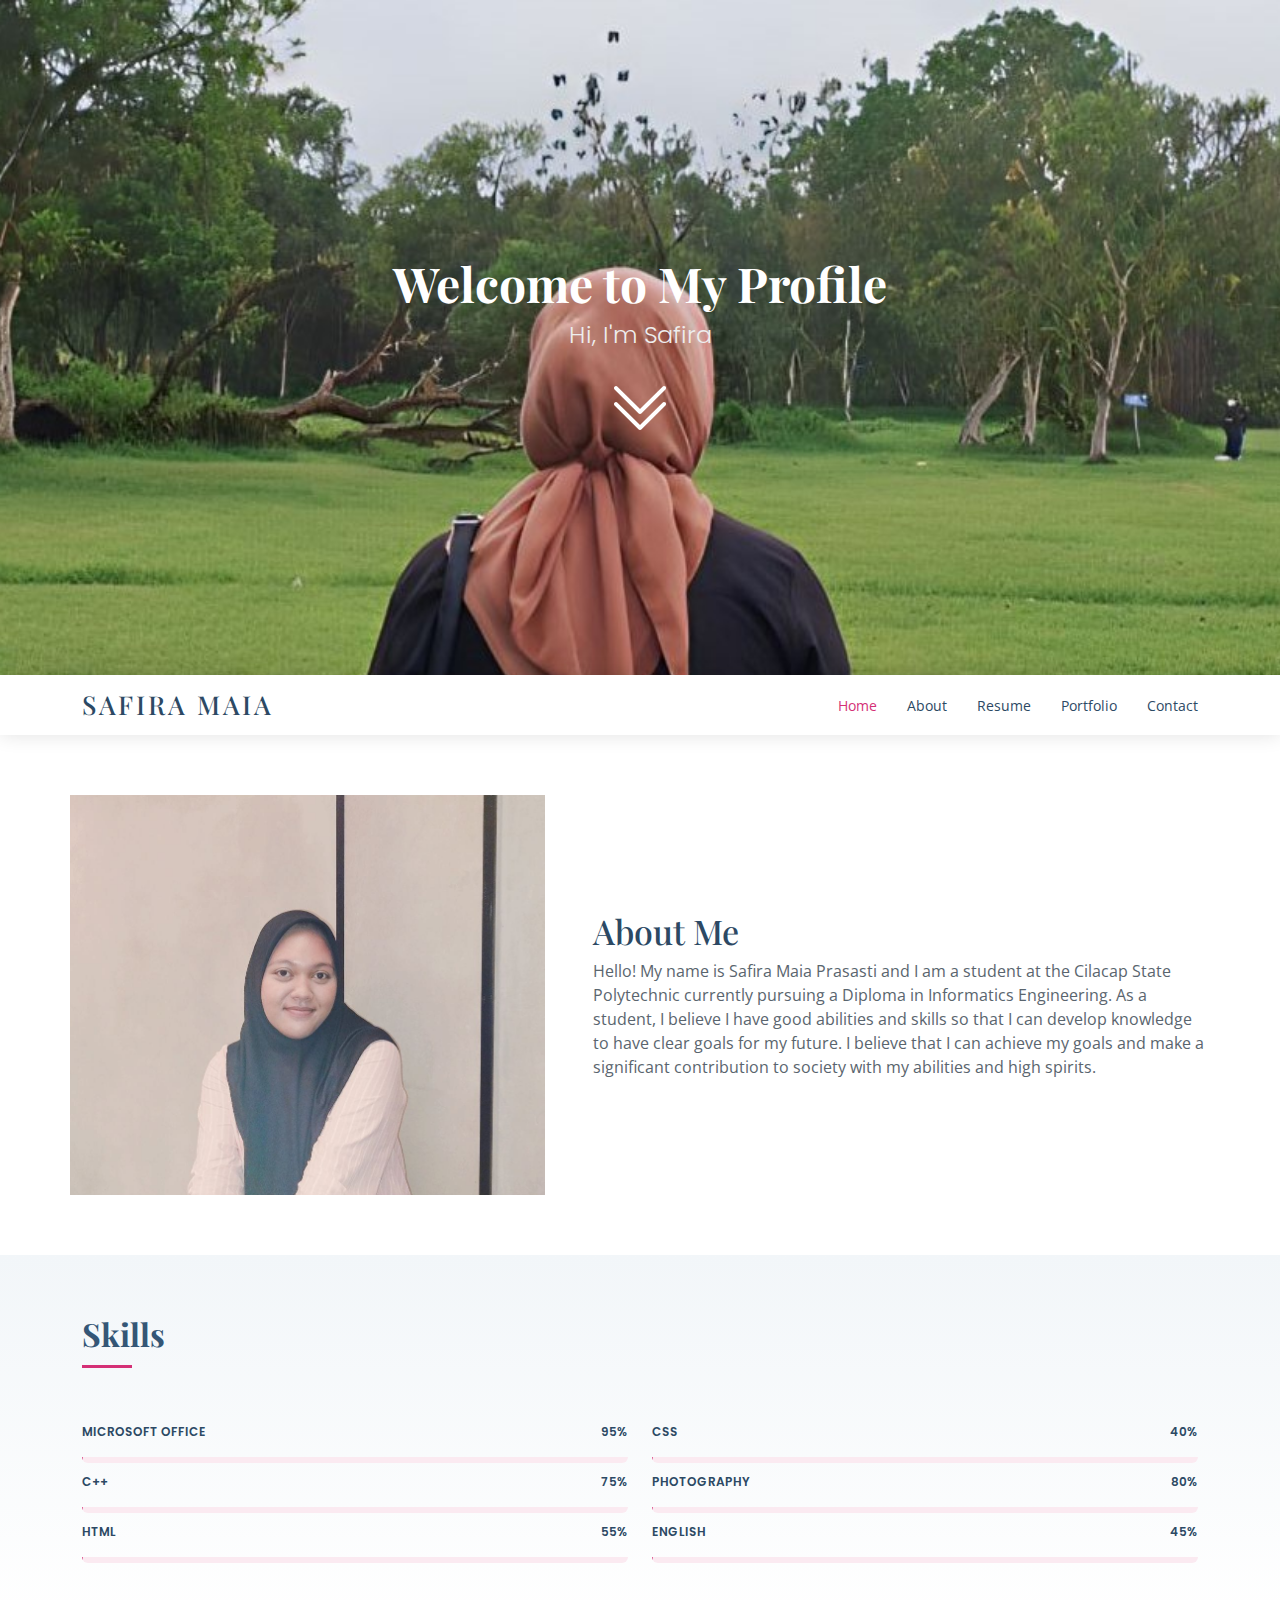
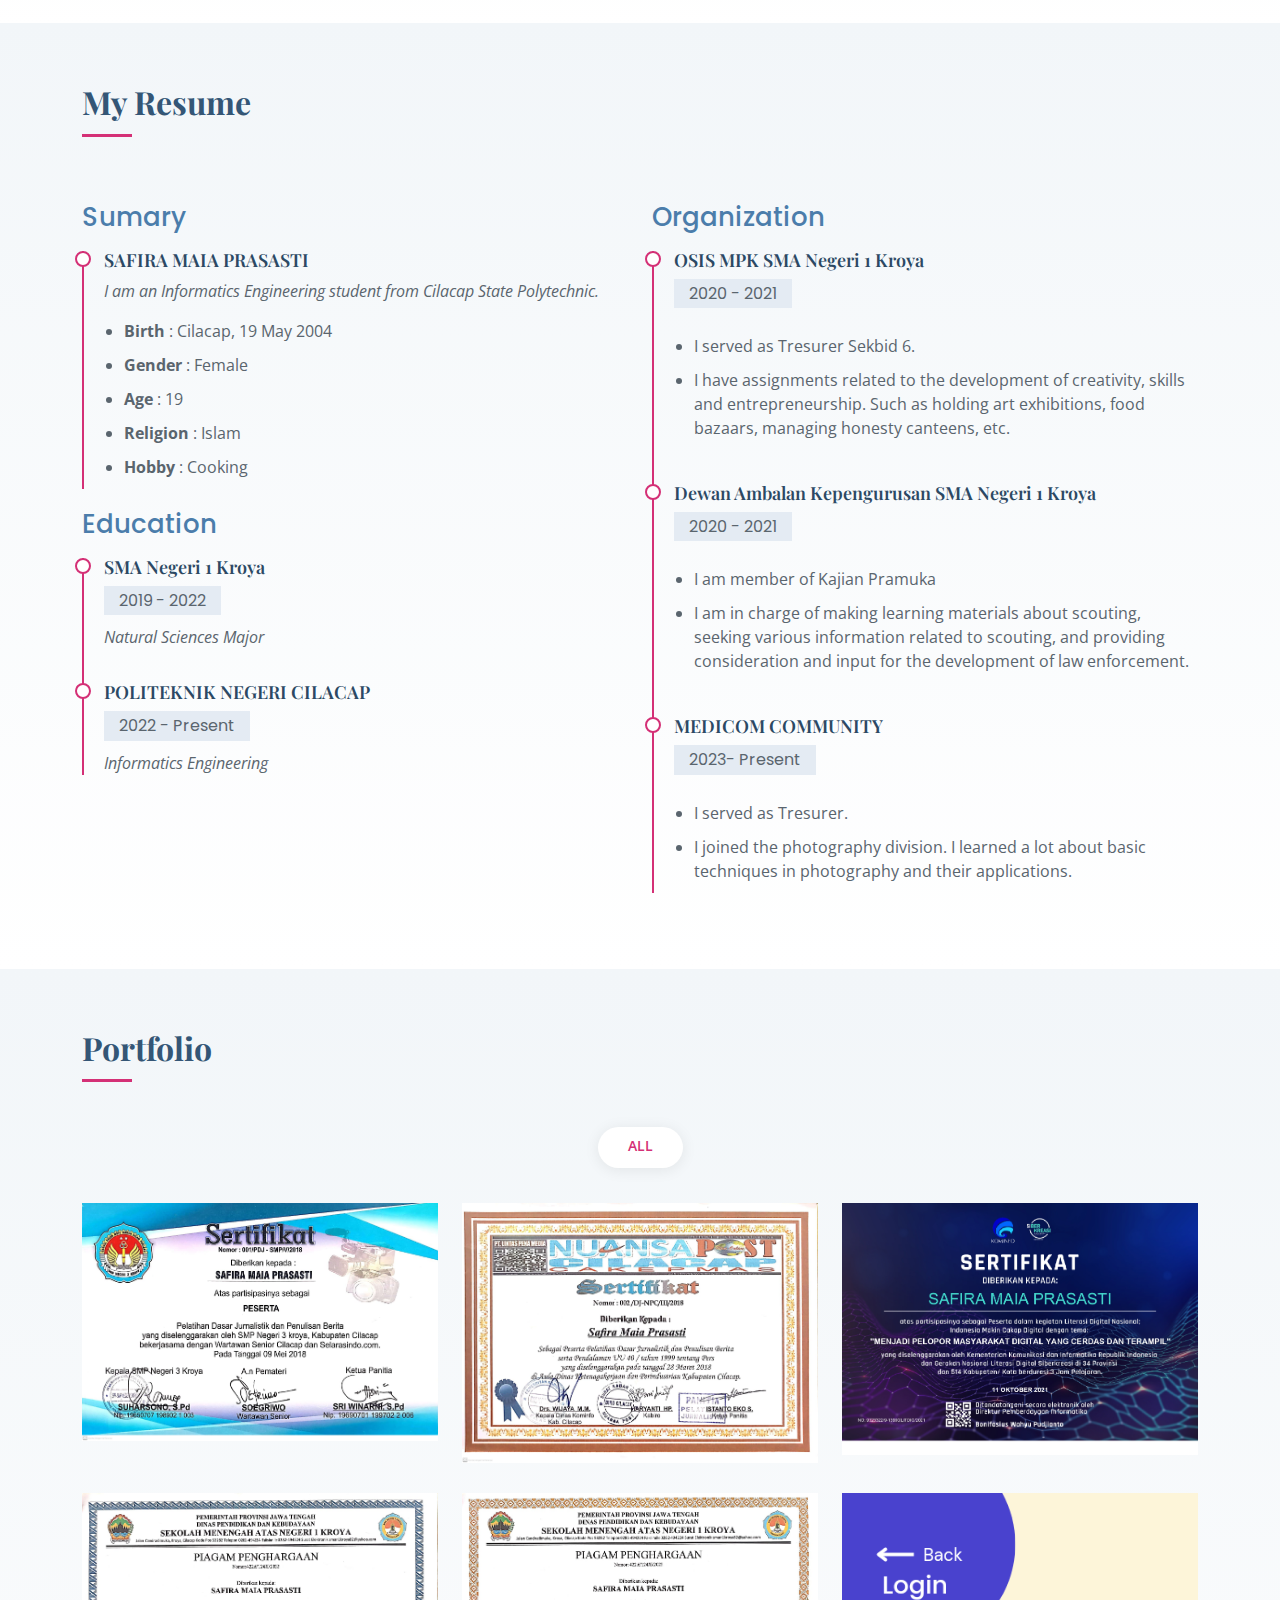
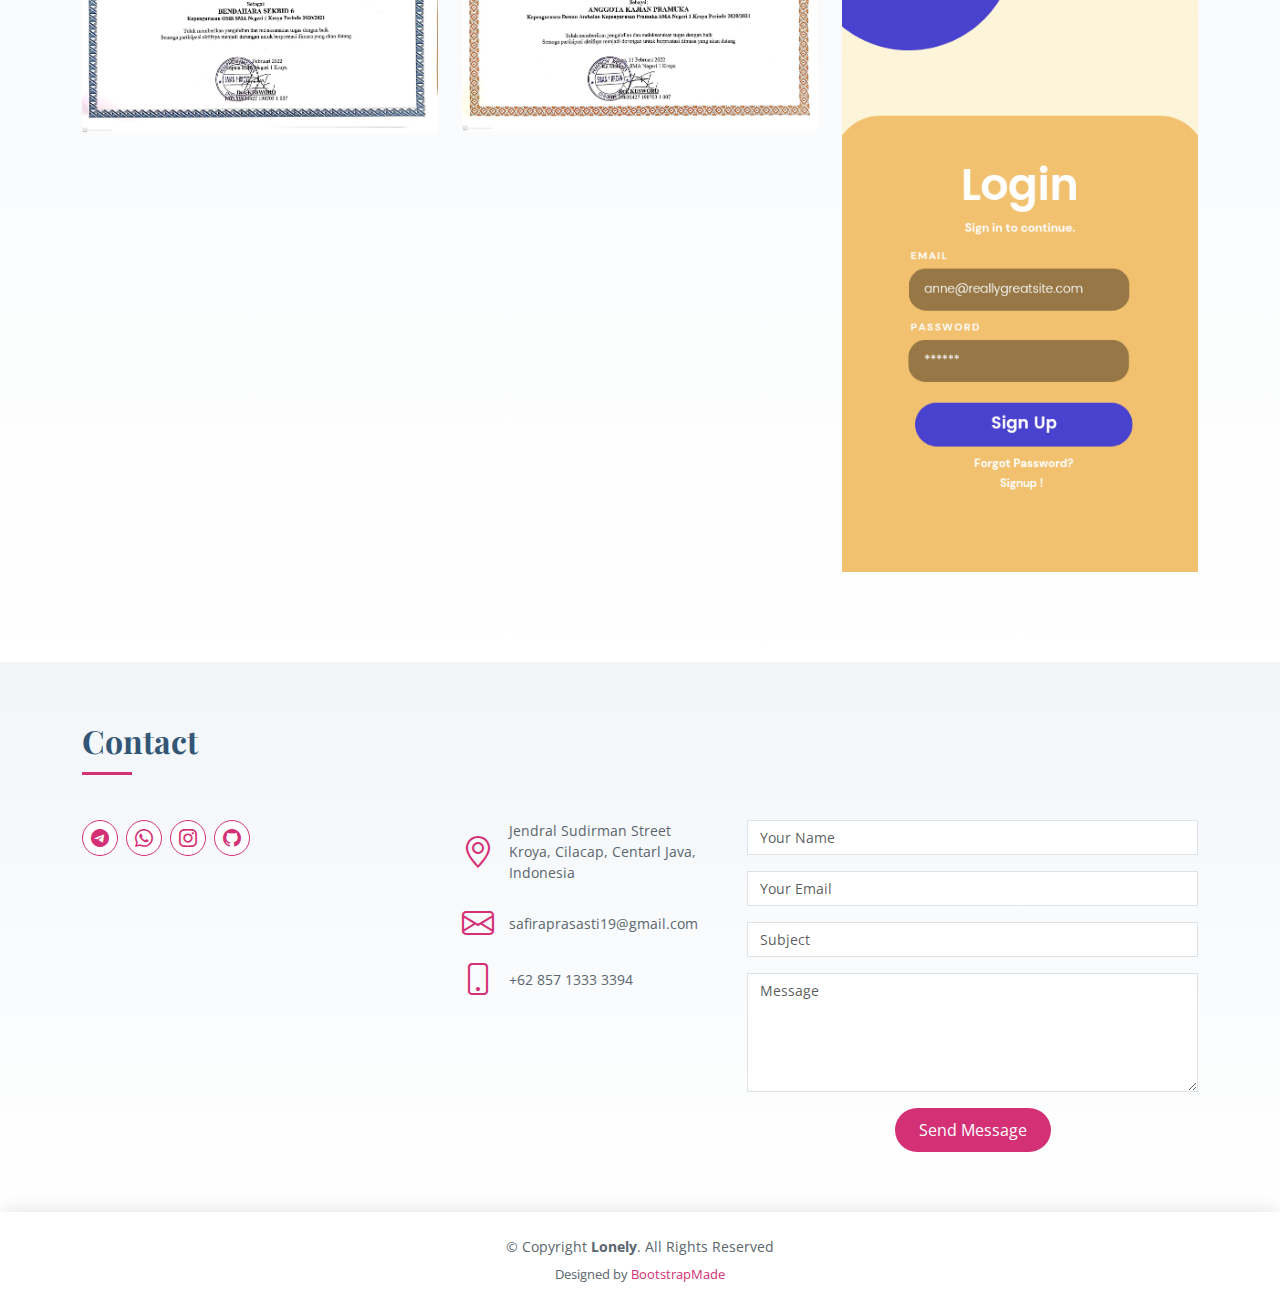
<file: index.html>
<!DOCTYPE html>
<html lang="en">

<head>
  <meta charset="utf-8">
  <meta content="width=device-width, initial-scale=1.0" name="viewport">

  <title>Lonely Bootstrap Template - Index</title>
  <meta content="" name="description">
  <meta content="" name="keywords">

  <!-- Favicons -->
  <link href="assets/img/favicon.png" rel="icon">
  <link href="assets/img/apple-touch-icon.png" rel="apple-touch-icon">

  <!-- Google Fonts -->
  <link href="https://fonts.googleapis.com/css?family=Open+Sans:300,300i,400,400i,600,600i,700,700i|Poppins:300,300i,400,400i,500,500i,600,600i,700,700i|Playfair+Display:400,400i,500,500i,600,600i,700,700i&subset=cyrillic" rel="stylesheet">

  <!-- Vendor CSS Files -->
  <link href="assets/vendor/bootstrap/css/bootstrap.min.css" rel="stylesheet">
  <link href="assets/vendor/bootstrap-icons/bootstrap-icons.css" rel="stylesheet">
  <link href="assets/vendor/boxicons/css/boxicons.min.css" rel="stylesheet">
  <link href="assets/vendor/glightbox/css/glightbox.min.css" rel="stylesheet">
  <link href="assets/vendor/swiper/swiper-bundle.min.css" rel="stylesheet">

  <!-- Template Main CSS File -->
  <link href="assets/css/style.css" rel="stylesheet">

  <!-- =======================================================
  * Template Name: Lonely
  * Updated: May 30 2023 with Bootstrap v5.3.0
  * Template URL: https://bootstrapmade.com/free-html-bootstrap-template-lonely/
  * Author: BootstrapMade.com
  * License: https://bootstrapmade.com/license/
  ======================================================== -->
</head>

<body>

  <!-- ======= Hero Section ======= -->
  <section id="hero" class="d-flex flex-column align-items-center justify-content-center">
    <h1>Welcome to My Profile</h1>
    <h2>Hi, I'm Safira</h2>
    <a href="#about" class="btn-get-started scrollto"><i class="bi bi-chevron-double-down"></i></a>
  </section><!-- End Hero -->

  <!-- ======= Header ======= -->
  <header id="header" class="d-flex align-items-center">
    <div class="container d-flex align-items-center justify-content-between">

      <div class="logo">
        <h1><a href="index.html">Safira Maia</a></h1>
        <!-- Uncomment below if you prefer to use an image logo -->
        <!-- <a href="index.html"><img src="assets/img/logo.png" alt="" class="img-fluid"></a>-->
      </div>

      <nav id="navbar" class="navbar">
        <ul>
          <li><a class="nav-link scrollto active" href="#hero">Home</a></li>
          <li><a class="nav-link scrollto" href="#about">About</a></li>
          <li><a class="nav-link scrollto" href="#resume">Resume</a></li>
          <li><a class="nav-link scrollto" href="#portfolio">Portfolio</a></li>
          <li><a class="nav-link scrollto" href="#contact">Contact</a></li>
        </ul>
        <i class="bi bi-list mobile-nav-toggle"></i>
      </nav><!-- .navbar -->

    </div>
  </header><!-- End Header -->

  <main id="main">

    <!-- ======= About Section ======= -->
    <section id="about" class="about">
      <div class="container">

        <div class="row no-gutters">
          <div class="image col-xl-5 d-flex align-items-stretch justify-content-center justify-content-lg-start"></div>
          <div class="col-xl-7 ps-0 ps-lg-5 pe-lg-1 d-flex align-items-stretch">
            <div class="content d-flex flex-column justify-content-center">
              <h3>About Me</h3>
              <p>Hello! My name is Safira Maia Prasasti and I am a student at the Cilacap State Polytechnic currently pursuing a Diploma in Informatics Engineering. 
              As a student, I believe I have good abilities and skills so that I can develop knowledge to have clear goals for my future. I believe that I can achieve my goals and make a significant contribution to society with my abilities and high spirits.</p>
              
            </div>
              </div>
            </div><!-- End .content-->
          </div>
        </div>

      </div>
    </section><!-- End About Section -->

    <!-- ======= Skills Section ======= -->
    <section id="skills" class="skills section-bg">
      <div class="container">

        <div class="section-title">
          <h2>Skills</h2>
        </div>

        <div class="row skills-content">

          <div class="col-lg-6">

            <div class="progress">
              <span class="skill">Microsoft Office <i class="val">95%</i></span>
              <div class="progress-bar-wrap">
                <div class="progress-bar" role="progressbar" aria-valuenow="95" aria-valuemin="0" aria-valuemax="100"></div>
              </div>
            </div>

            <div class="progress">
              <span class="skill">C++ <i class="val">75%</i></span>
              <div class="progress-bar-wrap">
                <div class="progress-bar" role="progressbar" aria-valuenow="75" aria-valuemin="0" aria-valuemax="100"></div>
              </div>
            </div>

            <div class="progress">
              <span class="skill">HTML <i class="val">55%</i></span>
              <div class="progress-bar-wrap">
                <div class="progress-bar" role="progressbar" aria-valuenow="55" aria-valuemin="0" aria-valuemax="100"></div>
              </div>
            </div>

          </div>

          <div class="col-lg-6">

            <div class="progress">
              <span class="skill">CSS <i class="val">40%</i></span>
              <div class="progress-bar-wrap">
                <div class="progress-bar" role="progressbar" aria-valuenow="40" aria-valuemin="0" aria-valuemax="100"></div>
              </div>
            </div>

            <div class="progress">
              <span class="skill">Photography <i class="val">80%</i></span>
              <div class="progress-bar-wrap">
                <div class="progress-bar" role="progressbar" aria-valuenow="80" aria-valuemin="0" aria-valuemax="100"></div>
              </div>
            </div>

            <div class="progress">
              <span class="skill">English <i class="val">45%</i></span>
              <div class="progress-bar-wrap">
                <div class="progress-bar" role="progressbar" aria-valuenow="45" aria-valuemin="0" aria-valuemax="100"></div>
              </div>
            </div>

          </div>

        </div>

      </div>
    </section><!-- End Skills Section -->

    <!-- ======= Resume Section ======= -->
    <section id="resume" class="resume section-bg">
      <div class="container">

        <div class="section-title">
          <h2> My Resume</h2>
        </div>

        <div class="row">
          <div class="col-lg-6">
            <h3 class="resume-title">Sumary</h3>
            <div class="resume-item pb-0">
              <h4>SAFIRA MAIA PRASASTI</h4>
              <p><em>I am an Informatics Engineering student from Cilacap State Polytechnic. </em></p>
              <p>
              <ul>
                <li><b>Birth</b> : Cilacap, 19 May 2004</li>
                <li><b>Gender</b> : Female</li>
                <li><b>Age</b> : 19</li>
                <li><b>Religion</b> : Islam</li>
                <li><b>Hobby</b> : Cooking</li>
              </ul>
              </p>
            </div>
            <h3 class="resume-title">Education</h3>
            <div class="resume-item">
              <h4>SMA Negeri 1 Kroya</h4>
              <h5>2019 - 2022</h5>
              <p><em>Natural Sciences Major</em></p>
            </div>
            <div class="resume-item">
              <h4>POLITEKNIK NEGERI CILACAP</h4>
              <h5>2022 - Present</h5>
              <p><em>Informatics Engineering</em></p>
            </div>
          </div>
          <div class="col-lg-6">
            <h3 class="resume-title">Organization</h3>
            <div class="resume-item">
              <h4>OSIS MPK SMA Negeri 1 Kroya</h4>
              <h5>2020 - 2021</h5>   
              <p>
              <ul>
                <li>I served as Tresurer Sekbid 6. </li>
                <li>I have assignments related to the development of creativity, skills and entrepreneurship. Such as holding art exhibitions, food bazaars, managing honesty canteens, etc. </li>  
              </ul>
              </p>
            </div>

            <div class="resume-item">
              <h4>Dewan Ambalan Kepengurusan SMA Negeri 1 Kroya</h4>
              <h5>2020 - 2021</h5>
              <p>
              <ul>
                <li>I am member of Kajian Pramuka</li>
                <li>I am in charge of making learning materials about scouting, seeking various information related to scouting, and providing consideration and input for the development of law enforcement. </li>
              </ul>
              </p>
            </div>
            
            <div class="resume-item">
              <h4>MEDICOM COMMUNITY</h4>
              <h5>2023- Present</h5>          
              <p>
              <ul>
                <li>I served as Tresurer. </li>
                <li>I joined the photography division. I learned a lot about basic techniques in photography and their applications. </li>
              </ul>
              </p>
            </div>
          </div>
        </div>
      </div>

       </section><!-- End Resume Section -->
      
    <!-- ======= Portfolio Section ======= -->
    <section id="portfolio" class="portfolio section-bg">
      <div class="container">

        <div class="section-title">
          <h2>Portfolio</h2>
        </div>

        <div class="row">
          <div class="col-lg-12 d-flex justify-content-center">
            <ul id="portfolio-flters">
              <li data-filter="*" class="filter-active">All</li>
            </ul>
          </div>
        </div>

        <div class="row portfolio-container">

          <div class="col-lg-4 col-md-6 portfolio-item filter-active">
            <div class="portfolio-wrap">
              <img src="assets/img/portfolio/portofolio-1.jpeg" class="img-fluid" alt="">
              <div class="portfolio-info">
                <h4>Certificate 1</h4>
                <p>Journalism</p>
              </div>
            </div>
          </div>

          <div class="col-lg-4 col-md-6 portfolio-item filter-active">
            <div class="portfolio-wrap">
              <img src="assets/img/portfolio/portofolio-2.jpeg" class="img-fluid" alt="">
              <div class="portfolio-info">
                <h4>Certificate 2</h4>
                <p>Journalism</p>
              </div>
            </div>
          </div>

          <div class="col-lg-4 col-md-6 portfolio-item filter-active">
            <div class="portfolio-wrap">
              <img src="assets/img/portfolio/portofolio-3.jpg" class="img-fluid" alt="">
              <div class="portfolio-info">
                <h4>Certificate 3</h4>
                <p>Webinar</p>
              </div>
            </div>
          </div>

          <div class="col-lg-4 col-md-6 portfolio-item filter-active">
            <div class="portfolio-wrap">
              <img src="assets/img/portfolio/portofolio-4.jpeg" class="img-fluid" alt="">
              <div class="portfolio-info">
                <h4>Piagam Penghargaan</h4>
                <p>OSIS</p>
              </div>
            </div>
          </div>

          <div class="col-lg-4 col-md-6 portfolio-item filter-active">
            <div class="portfolio-wrap">
              <img src="assets/img/portfolio/portofolio-5.jpeg" class="img-fluid" alt="">
              <div class="portfolio-info">
                <h4>Piagam Penghargaan</h4>
                <p>Pramuka</p>
              </div>
            </div>
          </div>

          <div class="col-lg-4 col-md-6 portfolio-item filter-active">
            <div class="portfolio-wrap">
              <img src="assets/img/portfolio/portofolio-6.png" class="img-fluid" alt="">
              <div class="portfolio-info">
                <h4>App</h4>
                <p>Login</p>
              </div>
            </div>
          </div>
        </div>

      </div>
    </section><!-- End Portfolio Section -->    
         
    <!-- ======= Contact Section ======= -->
    <section id="contact" class="contact section-bg">
      <div class="container">

        <div class="section-title">
          <h2>Contact</h2>
        </div>

        <div class="row">

          <div class="col-lg-4 col-md-4">
            <div class="contact-about">
              <div class="social-links">
                <a href="https://t.me/sfrynxs" class="telegram"><i class="bi bi-telegram"></i></a>
                <a href="https://wa.me/qr/WK6JMWRFR7C5C1" class="whatsapp"><i class="bi bi-whatsapp"></i></a>
                <a href="https://instagram.com/safiramaya_19?igshid=MzNlNGNkZWQ4Mg==" class="instagram"><i class="bi bi-instagram"></i></a>
                <a href="https://github.com/Safiramaia" class="github"><i class="bi bi-github"></i></a>
              </div>
            </div>
          </div>

          <div class="col-lg-3 col-md-4">
            <div class="info">
              <div class="d-flex align-items-center">
                <i class="bi bi-geo-alt"></i>
                <p>Jendral Sudirman Street<br>Kroya, Cilacap, Centarl Java, Indonesia</p>
              </div>

              <div class="d-flex align-items-center mt-4">
                <i class="bi bi-envelope"></i>
                <p>safiraprasasti19@gmail.com</p>
              </div>

              <div class="d-flex align-items-center mt-4">
                <i class="bi bi-phone"></i>
                <p>+62 857 1333 3394</p>
              </div>

            </div>
          </div>

          <div class="col-lg-5 col-md-8">
            <form action="forms/contact.php" method="post" role="form" class="php-email-form">
              <div class="form-group">
                <input type="text" name="name" class="form-control" id="name" placeholder="Your Name" required>
              </div>
              <div class="form-group mt-3">
                <input type="email" class="form-control" name="email" id="email" placeholder="Your Email" required>
              </div>
              <div class="form-group mt-3">
                <input type="text" class="form-control" name="subject" id="subject" placeholder="Subject" required>
              </div>
              <div class="form-group mt-3">
                <textarea class="form-control" name="message" rows="5" placeholder="Message" required></textarea>
              </div>
              <div class="my-3">
                <div class="loading">Loading</div>
                <div class="error-message"></div>
                <div class="sent-message">Your message has been sent. Thank you!</div>
              </div>
              <div class="text-center"><button type="submit">Send Message</button></div>
            </form>
          </div>

        </div>

      </div>
    </section><!-- End Contact Section -->

  </main><!-- End #main -->

  <!-- ======= Footer ======= -->
  <footer id="footer">
    <div class="container">
      <div class="copyright">
        &copy; Copyright <strong><span>Lonely</span></strong>. All Rights Reserved
      </div>
      <div class="credits">
        <!-- All the links in the footer should remain intact. -->
        <!-- You can delete the links only if you purchased the pro version. -->
        <!-- Licensing information: https://bootstrapmade.com/license/ -->
        <!-- Purchase the pro version with working PHP/AJAX contact form: https://bootstrapmade.com/free-html-bootstrap-template-lonely/ -->
        Designed by <a href="https://bootstrapmade.com/">BootstrapMade</a>
      </div>
    </div>
  </footer><!-- End  Footer -->

  <a href="#" class="back-to-top d-flex align-items-center justify-content-center"><i class="bi bi-arrow-up-short"></i></a>

  <!-- Vendor JS Files -->
  <script src="assets/vendor/purecounter/purecounter_vanilla.js"></script>
  <script src="assets/vendor/bootstrap/js/bootstrap.bundle.min.js"></script>
  <script src="assets/vendor/glightbox/js/glightbox.min.js"></script>
  <script src="assets/vendor/isotope-layout/isotope.pkgd.min.js"></script>
  <script src="assets/vendor/swiper/swiper-bundle.min.js"></script>
  <script src="assets/vendor/waypoints/noframework.waypoints.js"></script>
  <script src="assets/vendor/php-email-form/validate.js"></script>

  <!-- Template Main JS File -->
  <script src="assets/js/main.js"></script>

</body>

</html>
</file>
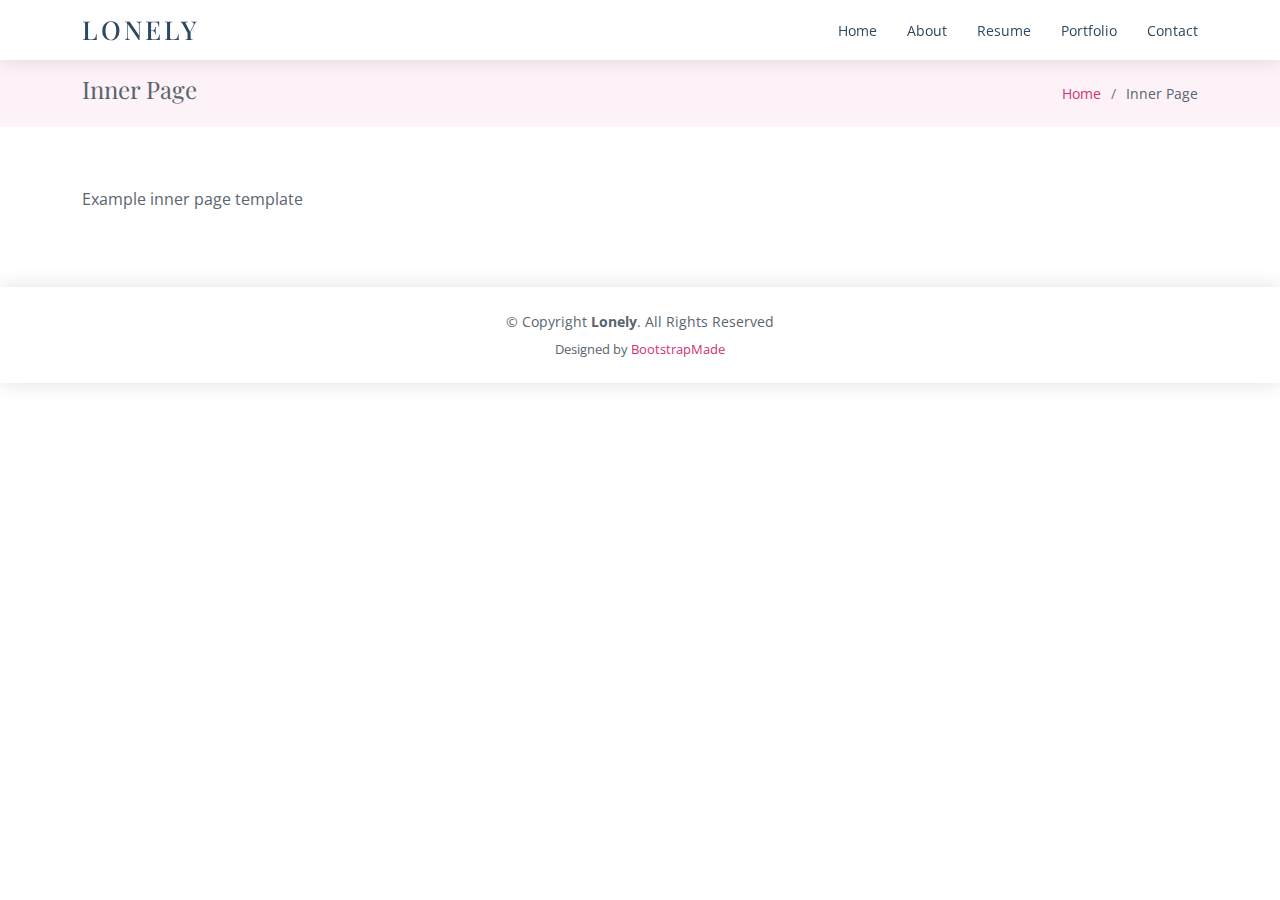
<file: inner-page.html>
<!DOCTYPE html>
<html lang="en">

<head>
  <meta charset="utf-8">
  <meta content="width=device-width, initial-scale=1.0" name="viewport">

  <title>Inner Page - Lonely Bootstrap Template</title>
  <meta content="" name="description">
  <meta content="" name="keywords">

  <!-- Favicons -->
  <link href="assets/img/favicon.png" rel="icon">
  <link href="assets/img/apple-touch-icon.png" rel="apple-touch-icon">

  <!-- Google Fonts -->
  <link href="https://fonts.googleapis.com/css?family=Open+Sans:300,300i,400,400i,600,600i,700,700i|Poppins:300,300i,400,400i,500,500i,600,600i,700,700i|Playfair+Display:400,400i,500,500i,600,600i,700,700i&subset=cyrillic" rel="stylesheet">

  <!-- Vendor CSS Files -->
  <link href="assets/vendor/bootstrap/css/bootstrap.min.css" rel="stylesheet">
  <link href="assets/vendor/bootstrap-icons/bootstrap-icons.css" rel="stylesheet">
  <link href="assets/vendor/boxicons/css/boxicons.min.css" rel="stylesheet">
  <link href="assets/vendor/glightbox/css/glightbox.min.css" rel="stylesheet">
  <link href="assets/vendor/swiper/swiper-bundle.min.css" rel="stylesheet">

  <!-- Template Main CSS File -->
  <link href="assets/css/style.css" rel="stylesheet">

  <!-- =======================================================
  * Template Name: Lonely
  * Updated: May 30 2023 with Bootstrap v5.3.0
  * Template URL: https://bootstrapmade.com/free-html-bootstrap-template-lonely/
  * Author: BootstrapMade.com
  * License: https://bootstrapmade.com/license/
  ======================================================== -->
</head>

<body>

  <!-- ======= Header ======= -->
  <header id="header" class="d-flex align-items-center">
    <div class="container d-flex align-items-center justify-content-between">

      <div class="logo">
        <h1><a href="index.html">Lonely</a></h1>
        <!-- Uncomment below if you prefer to use an image logo -->
        <!-- <a href="index.html"><img src="assets/img/logo.png" alt="" class="img-fluid"></a>-->
      </div>

      <nav id="navbar" class="navbar">
        <ul>
          <li><a class="nav-link scrollto " href="#hero">Home</a></li>
          <li><a class="nav-link scrollto" href="#about">About</a></li>
          <li><a class="nav-link scrollto" href="#resume">Resume</a></li>
          <li><a class="nav-link scrollto" href="#portfolio">Portfolio</a></li>
          <li><a class="nav-link scrollto" href="#contact">Contact</a></li>
        </ul>
        <i class="bi bi-list mobile-nav-toggle"></i>
      </nav><!-- .navbar -->

    </div>
  </header><!-- End Header -->

  <main id="main">

    <!-- ======= Breadcrumbs Section ======= -->
    <section class="breadcrumbs">
      <div class="container">

        <div class="d-flex justify-content-between align-items-center">
          <h2>Inner Page</h2>
          <ol>
            <li><a href="index.html">Home</a></li>
            <li>Inner Page</li>
          </ol>
        </div>

      </div>
    </section><!-- End Breadcrumbs Section -->

    <section class="inner-page">
      <div class="container">
        <p>
          Example inner page template
        </p>
      </div>
    </section>

  </main><!-- End #main -->

  <!-- ======= Footer ======= -->
  <footer id="footer">
    <div class="container">
      <div class="copyright">
        &copy; Copyright <strong><span>Lonely</span></strong>. All Rights Reserved
      </div>
      <div class="credits">
        <!-- All the links in the footer should remain intact. -->
        <!-- You can delete the links only if you purchased the pro version. -->
        <!-- Licensing information: https://bootstrapmade.com/license/ -->
        <!-- Purchase the pro version with working PHP/AJAX contact form: https://bootstrapmade.com/free-html-bootstrap-template-lonely/ -->
        Designed by <a href="https://bootstrapmade.com/">BootstrapMade</a>
      </div>
    </div>
  </footer><!-- End  Footer -->

  <a href="#" class="back-to-top d-flex align-items-center justify-content-center"><i class="bi bi-arrow-up-short"></i></a>

  <!-- Vendor JS Files -->
  <script src="assets/vendor/purecounter/purecounter_vanilla.js"></script>
  <script src="assets/vendor/bootstrap/js/bootstrap.bundle.min.js"></script>
  <script src="assets/vendor/glightbox/js/glightbox.min.js"></script>
  <script src="assets/vendor/isotope-layout/isotope.pkgd.min.js"></script>
  <script src="assets/vendor/swiper/swiper-bundle.min.js"></script>
  <script src="assets/vendor/waypoints/noframework.waypoints.js"></script>
  <script src="assets/vendor/php-email-form/validate.js"></script>

  <!-- Template Main JS File -->
  <script src="assets/js/main.js"></script>

</body>

</html>
</file>
<file: assets/css/style.css>
/**
* Template Name: Lonely
* Updated: May 30 2023 with Bootstrap v5.3.0
* Template URL: https://bootstrapmade.com/free-html-bootstrap-template-lonely/
* Author: BootstrapMade.com
* License: https://bootstrapmade.com/license/
*/

/*--------------------------------------------------------------
# General
--------------------------------------------------------------*/
body {
  font-family: "Open Sans", sans-serif;
  color: #5a656e;
}

a {
  color: #d43076;
  text-decoration: none;
}

a:hover {
  color: #dd5a92;
  text-decoration: none;
}

h1,
h2,
h3,
h4,
h5,
h6 {
  font-family: "Playfair Display", serif;
}

/*--------------------------------------------------------------
# Back to top button
--------------------------------------------------------------*/
.back-to-top {
  position: fixed;
  visibility: hidden;
  opacity: 0;
  right: 15px;
  bottom: 15px;
  z-index: 9999;
  background: #d43076;
  width: 40px;
  height: 40px;
  border-radius: 50px;
  transition: all 0.4s;
}

.back-to-top i {
  font-size: 24px;
  color: #fff;
  line-height: 0;
}

.back-to-top:hover {
  background: #db528c;
  color: #fff;
}

.back-to-top.active {
  visibility: visible;
  opacity: 1;
}

/*--------------------------------------------------------------
# Header
--------------------------------------------------------------*/
#header {
  transition: all 0.5s;
  z-index: 997;
  transition: all 0.5s;
  height: 60px;
  background: #fff;
  box-shadow: 0px 0px 20px 0px rgba(0, 0, 0, 0.12);
}

#header .logo h1 {
  font-size: 26px;
  margin: 0;
  padding: 6px 0;
  line-height: 1;
  font-weight: 500;
  letter-spacing: 3px;
  text-transform: uppercase;
}

#header .logo h1 a,
#header .logo h1 a:hover {
  color: #2c4964;
  text-decoration: none;
}

#header .logo img {
  padding: 0;
  margin: 0;
  max-height: 40px;
}

.scrolled-offset {
  margin-top: 60px;
}

/*--------------------------------------------------------------
# Navigation Menu
--------------------------------------------------------------*/
/**
* Desktop Navigation 
*/
.navbar {
  padding: 0;
}

.navbar ul {
  margin: 0;
  padding: 0;
  display: flex;
  list-style: none;
  align-items: center;
}

.navbar li {
  position: relative;
}

.navbar a,
.navbar a:focus {
  display: flex;
  align-items: center;
  justify-content: space-between;
  padding: 10px 0 10px 30px;
  font-size: 14px;
  color: #2c4964;
  white-space: nowrap;
  transition: 0.3s;
}

.navbar a i,
.navbar a:focus i {
  font-size: 12px;
  line-height: 0;
  margin-left: 5px;
}

.navbar a:hover,
.navbar .active,
.navbar .active:focus,
.navbar li:hover > a {
  color: #d43076;
}

.navbar .dropdown ul {
  display: block;
  position: absolute;
  left: 14px;
  top: 100%;
  margin: 0;
  padding: 10px 0;
  z-index: 99;
  opacity: 0;
  visibility: hidden;
  background: #fff;
  box-shadow: 0px 0px 30px rgba(127, 137, 161, 0.25);
  transition: 0.3s;
  border-radius: 4px;
}

.navbar .dropdown ul li {
  min-width: 200px;
}

.navbar .dropdown ul a {
  padding: 10px 20px;
  text-transform: none;
}

.navbar .dropdown ul a i {
  font-size: 12px;
}

.navbar .dropdown ul a:hover,
.navbar .dropdown ul .active:hover,
.navbar .dropdown ul li:hover > a {
  color: #d43076;
}

.navbar .dropdown:hover > ul {
  opacity: 1;
  visibility: visible;
}

.navbar .dropdown .dropdown ul {
  top: 0;
  left: calc(100% - 30px);
  visibility: hidden;
}

.navbar .dropdown .dropdown:hover > ul {
  opacity: 1;
  top: 0;
  left: 100%;
  visibility: visible;
}

@media (max-width: 1366px) {
  .navbar .dropdown .dropdown ul {
    left: -90%;
  }

  .navbar .dropdown .dropdown:hover > ul {
    left: -100%;
  }
}

/**
* Mobile Navigation 
*/
.mobile-nav-toggle {
  color: #2c4964;
  font-size: 28px;
  cursor: pointer;
  display: none;
  line-height: 0;
  transition: 0.5s;
}

.mobile-nav-toggle.bi-x {
  color: #fff;
}

@media (max-width: 991px) {
  .mobile-nav-toggle {
    display: block;
  }

  .navbar ul {
    display: none;
  }
}

.navbar-mobile {
  position: fixed;
  overflow: hidden;
  top: 0;
  right: 0;
  left: 0;
  bottom: 0;
  background: rgba(13, 21, 29, 0.6);
  transition: 0.3s;
  z-index: 998;
}

.navbar-mobile .mobile-nav-toggle {
  position: absolute;
  top: 15px;
  right: 15px;
}

.navbar-mobile ul {
  display: block;
  position: absolute;
  top: 55px;
  right: 15px;
  bottom: 15px;
  left: 15px;
  padding: 10px 0;
  border-radius: 10px;
  background-color: #fff;
  overflow-y: auto;
  transition: 0.3s;
}

.navbar-mobile a,
.navbar-mobile a:focus {
  padding: 10px 20px;
  font-size: 15px;
  color: #2c4964;
}

.navbar-mobile a:hover,
.navbar-mobile .active,
.navbar-mobile li:hover > a {
  color: #d43076;
}

.navbar-mobile .getstarted,
.navbar-mobile .getstarted:focus {
  margin: 15px;
}

.navbar-mobile .dropdown ul {
  position: static;
  display: none;
  margin: 10px 20px;
  padding: 10px 0;
  z-index: 99;
  opacity: 1;
  visibility: visible;
  background: #fff;
  box-shadow: 0px 0px 30px rgba(127, 137, 161, 0.25);
}

.navbar-mobile .dropdown ul li {
  min-width: 200px;
}

.navbar-mobile .dropdown ul a {
  padding: 10px 20px;
}

.navbar-mobile .dropdown ul a i {
  font-size: 12px;
}

.navbar-mobile .dropdown ul a:hover,
.navbar-mobile .dropdown ul .active:hover,
.navbar-mobile .dropdown ul li:hover > a {
  color: #d43076;
}

.navbar-mobile .dropdown > .dropdown-active {
  display: block;
}

/*--------------------------------------------------------------
# Hero Section
--------------------------------------------------------------*/
#hero {
  width: 100%;
  height: 75vh;
  background: url("../img/saya-bg.jpg") top center;
  background-size: cover;
  padding: 0 15px;
}

#hero h1 {
  margin: 0 0 10px 0;
  font-size: 48px;
  font-weight: 700;
  line-height: 56px;
  color: #fff;
}

#hero h2 {
  color: #eee;
  margin-bottom: 10px;
  font-size: 24px;
  font-weight: 300;
  font-family: "Poppins", sans-serif;
}

#hero .btn-get-started {
  font-size: 64px;
  transition: 0.5s;
  color: #fff;
  height: 60px;
}

#hero .btn-get-started:hover {
  padding-top: 10px;
  color: #d43076;
}

@media (min-width: 1024px) {
  #hero {
    background-attachment: fixed;
  }
}

@media (max-width: 768px) {
  #hero h1 {
    font-size: 28px;
    line-height: 36px;
  }

  #hero h2 {
    font-size: 18px;
    line-height: 24px;
    margin-bottom: 30px;
  }
}

/*--------------------------------------------------------------
# Sections General
--------------------------------------------------------------*/
section {
  padding: 60px 0;
}

.section-bg {
  background: linear-gradient(180deg, #f2f6f9 0%, #fff 100%);
}

.section-title {
  padding-bottom: 30px;
}

.section-title h2 {
  font-size: 32px;
  font-weight: bold;
  margin-bottom: 15px;
  padding-bottom: 15px;
  position: relative;
  color: #345676;
}

.section-title h2::after {
  content: "";
  position: absolute;
  display: block;
  width: 50px;
  height: 3px;
  background: #d43076;
  bottom: 0;
  left: 0;
}

.section-title p {
  margin-bottom: 0;
}

/*--------------------------------------------------------------
# Breadcrumbs
--------------------------------------------------------------*/
.breadcrumbs {
  padding: 15px 0;
  background-color: #fcf2f7;
  min-height: 40px;
}

.breadcrumbs h2 {
  font-size: 24px;
  font-weight: 300;
}

.breadcrumbs ol {
  display: flex;
  flex-wrap: wrap;
  list-style: none;
  padding: 0;
  margin: 0;
  font-size: 14px;
}

.breadcrumbs ol li + li {
  padding-left: 10px;
}

.breadcrumbs ol li + li::before {
  display: inline-block;
  padding-right: 10px;
  color: #6c757d;
  content: "/";
}

@media (max-width: 768px) {
  .breadcrumbs .d-flex {
    display: block !important;
  }

  .breadcrumbs ol {
    display: block;
  }

  .breadcrumbs ol li {
    display: inline-block;
  }
}

/*--------------------------------------------------------------
# About
--------------------------------------------------------------*/
.about .content {
  padding: 30px 0;
}

.about .content h3 {
  font-weight: 500;
  font-size: 34px;
  color: #2c4964;
}

.about .content p {
  margin-bottom: 0;
}

.about .content .count-box {
  padding: 20px 0;
  width: 100%;
}

.about .content .count-box i {
  display: block;
  font-size: 36px;
  color: #eeafca;
  float: left;
  line-height: 0;
}

.about .content .count-box span {
  font-size: 36px;
  line-height: 20px;
  display: block;
  font-weight: 700;
  color: #2c4964;
  margin-left: 50px;
  font-family: "Playfair Display", serif;
}

.about .content .count-box p {
  padding: 15px 0 0 0;
  margin: 0 0 0 50px;
  font-family: "Playfair Display", serif;
  font-size: 14px;
  color: #437099;
}

.about .content .count-box a {
  font-weight: 600;
  display: block;
  margin-top: 20px;
  color: #437099;
  font-size: 15px;
  font-family: "Poppins", sans-serif;
  transition: ease-in-out 0.3s;
}

.about .content .count-box a:hover {
  color: #6b96be;
}

.about .image {
  background: url("../img/me.jpeg") center center no-repeat;
  background-size: cover;
  min-height: 400px;
}

@media (max-width: 991px) {
  .about .image {
    text-align: center;
  }

  .about .image img {
    max-width: 80%;
  }
}

@media (max-width: 667px) {
  .about .image img {
    max-width: 100%;
  }
}

/*--------------------------------------------------------------
# Skills
--------------------------------------------------------------*/
.skills .progress {
  height: 50px;
  display: block;
  background: none;
}

.skills .progress .skill {
  padding: 10px 0;
  margin: 0 0 6px 0;
  text-transform: uppercase;
  display: block;
  font-weight: 600;
  font-family: "Poppins", sans-serif;
  color: #2c4964;
}

.skills .progress .skill .val {
  float: right;
  font-style: normal;
}

.skills .progress-bar-wrap {
  background: #fbeaf1;
}

.skills .progress-bar {
  width: 1px;
  height: 10px;
  transition: 0.9s;
  background-color: #dd5a92;
}

/*--------------------------------------------------------------
# Resume
--------------------------------------------------------------*/
.resume .resume-title {
  font-size: 26px;
  font-weight: 500;
  margin-top: 20px;
  margin-bottom: 20px;
  color: #4b7dab;
  font-family: "Poppins", sans-serif;
}

.resume .resume-item {
  padding: 0 0 20px 20px;
  margin-top: -2px;
  border-left: 2px solid #d43076;
  position: relative;
}

.resume .resume-item h4 {
  line-height: 18px;
  font-size: 18px;
  font-weight: 600;
  color: #2c4964;
  margin-bottom: 10px;
}

.resume .resume-item h5 {
  font-size: 16px;
  background: #e4ebf3;
  padding: 5px 15px;
  display: inline-block;
  font-weight: 400;
  margin-bottom: 10px;
  font-family: "Poppins", sans-serif;
}

.resume .resume-item ul {
  padding-left: 20px;
}

.resume .resume-item ul li {
  padding-bottom: 10px;
}

.resume .resume-item:last-child {
  padding-bottom: 0;
}

.resume .resume-item::before {
  content: "";
  position: absolute;
  width: 16px;
  height: 16px;
  border-radius: 50px;
  left: -9px;
  top: 0;
  background: #fff;
  border: 2px solid #d43076;
}

/*--------------------------------------------------------------
# Portfolio
--------------------------------------------------------------*/
.portfolio .portfolio-item {
  margin-bottom: 30px;
}

.portfolio #portfolio-flters {
  padding: 0;
  margin: 0 auto 35px auto;
  list-style: none;
  text-align: center;
  background: #fff;
  border-radius: 50px;
  padding: 2px 15px;
  box-shadow: 0px 2px 15px rgba(0, 0, 0, 0.08);
}

.portfolio #portfolio-flters li {
  cursor: pointer;
  display: inline-block;
  padding: 10px 15px 8px 15px;
  font-size: 14px;
  font-weight: 600;
  line-height: 1;
  text-transform: uppercase;
  color: #5a656e;
  margin-bottom: 5px;
  transition: all 0.3s ease-in-out;
}

.portfolio #portfolio-flters li:hover,
.portfolio #portfolio-flters li.filter-active {
  color: #d43076;
}

.portfolio #portfolio-flters li:last-child {
  margin-right: 0;
}

.portfolio .portfolio-wrap {
  transition: 0.3s;
  position: relative;
  overflow: hidden;
  z-index: 1;
}

.portfolio .portfolio-wrap::before {
  content: "";
  background: rgba(44, 73, 100, 0.6);
  position: absolute;
  left: 30px;
  right: 30px;
  top: 30px;
  bottom: 30px;
  transition: all ease-in-out 0.3s;
  z-index: 2;
  opacity: 0;
}

.portfolio .portfolio-wrap .portfolio-info {
  opacity: 0;
  position: absolute;
  top: 10%;
  left: 0;
  right: 0;
  text-align: center;
  z-index: 3;
  transition: all ease-in-out 0.3s;
}

.portfolio .portfolio-wrap .portfolio-info h4 {
  font-size: 20px;
  color: #fff;
  font-weight: 600;
}

.portfolio .portfolio-wrap .portfolio-info p {
  color: #ffffff;
  font-size: 14px;
  text-transform: uppercase;
}

.portfolio .portfolio-wrap .portfolio-links {
  opacity: 0;
  left: 0;
  right: 0;
  bottom: 10%;
  text-align: center;
  z-index: 3;
  position: absolute;
  transition: all ease-in-out 0.3s;
}

.portfolio .portfolio-wrap .portfolio-links a {
  color: #fff;
  margin: 0 2px;
  font-size: 28px;
  display: inline-block;
  transition: 0.3s;
}

.portfolio .portfolio-wrap .portfolio-links a:hover {
  color: #e684ae;
}

.portfolio .portfolio-wrap:hover::before {
  top: 0;
  left: 0;
  right: 0;
  bottom: 0;
  opacity: 1;
}

.portfolio .portfolio-wrap:hover .portfolio-info {
  opacity: 1;
  top: calc(50% - 48px);
}

.portfolio .portfolio-wrap:hover .portfolio-links {
  opacity: 1;
  bottom: calc(50% - 50px);
}

/*--------------------------------------------------------------
# Portfolio Details
--------------------------------------------------------------*/
.portfolio-details {
  padding-top: 40px;
}

.portfolio-details .portfolio-details-slider img {
  width: 100%;
}

.portfolio-details .portfolio-details-slider .swiper-pagination {
  margin-top: 20px;
  position: relative;
}

.portfolio-details
  .portfolio-details-slider
  .swiper-pagination
  .swiper-pagination-bullet {
  width: 12px;
  height: 12px;
  background-color: #fff;
  opacity: 1;
  border: 1px solid #d43076;
}

.portfolio-details
  .portfolio-details-slider
  .swiper-pagination
  .swiper-pagination-bullet-active {
  background-color: #d43076;
}

.portfolio-details .portfolio-info {
  padding: 30px;
  box-shadow: 0px 0 30px rgba(44, 73, 100, 0.08);
}

.portfolio-details .portfolio-info h3 {
  font-size: 22px;
  font-weight: 700;
  margin-bottom: 20px;
  padding-bottom: 20px;
  border-bottom: 1px solid #eee;
}

.portfolio-details .portfolio-info ul {
  list-style: none;
  padding: 0;
  font-size: 15px;
}

.portfolio-details .portfolio-info ul li + li {
  margin-top: 10px;
}

.portfolio-details .portfolio-description {
  padding-top: 30px;
}

.portfolio-details .portfolio-description h2 {
  font-size: 26px;
  font-weight: 700;
  margin-bottom: 20px;
}

.portfolio-details .portfolio-description p {
  padding: 0;
}

/*--------------------------------------------------------------
# Contact
--------------------------------------------------------------*/
.contact .contact-about h3 {
  font-size: 36px;
  margin: 0 0 10px 0;
  padding: 0;
  line-height: 1;
  font-weight: 300;
  letter-spacing: 3px;
  text-transform: uppercase;
  color: #d43076;
}

.contact .contact-about p {
  font-size: 14px;
  line-height: 24px;
  font-family: "Playfair Display", serif;
  color: #3c6387;
}

.contact .social-links {
  padding-bottom: 20px;
}

.contact .social-links a {
  font-size: 18px;
  display: inline-block;
  background: #fff;
  color: #d43076;
  line-height: 0;
  padding: 8px 0;
  margin-right: 4px;
  border-radius: 50%;
  text-align: center;
  width: 36px;
  height: 36px;
  transition: 0.3s;
  border: 1px solid #d43076;
}

.contact .social-links a:hover {
  background: #d43076;
  color: #fff;
}

.contact .info {
  color: #5a656e;
}

.contact .info i {
  font-size: 32px;
  color: #d43076;
  line-height: 0;
  margin-right: 15px;
}

.contact .info p {
  font-size: 14px;
  margin: 0;
}

.contact .php-email-form .error-message {
  display: none;
  color: #fff;
  background: #ed3c0d;
  text-align: left;
  padding: 15px;
  font-weight: 600;
}

.contact .php-email-form .error-message br + br {
  margin-top: 25px;
}

.contact .php-email-form .sent-message {
  display: none;
  color: #fff;
  background: #18d26e;
  text-align: center;
  padding: 15px;
  font-weight: 600;
}

.contact .php-email-form .loading {
  display: none;
  background: #fff;
  text-align: center;
  padding: 15px;
}

.contact .php-email-form .loading:before {
  content: "";
  display: inline-block;
  border-radius: 50%;
  width: 24px;
  height: 24px;
  margin: 0 10px -6px 0;
  border: 3px solid #18d26e;
  border-top-color: #eee;
  animation: animate-loading 1s linear infinite;
}

.contact .php-email-form input,
.contact .php-email-form textarea {
  border-radius: 0;
  box-shadow: none;
  font-size: 14px;
}

.contact .php-email-form input:focus,
.contact .php-email-form textarea:focus {
  border-color: #d43076;
}

.contact .php-email-form button[type="submit"] {
  background: #d43076;
  border: 0;
  padding: 10px 24px;
  color: #fff;
  transition: 0.4s;
  border-radius: 50px;
}

.contact .php-email-form button[type="submit"]:hover {
  background: #dd5a92;
}

@keyframes animate-loading {
  0% {
    transform: rotate(0deg);
  }

  100% {
    transform: rotate(360deg);
  }
}

/*--------------------------------------------------------------
# Footer
--------------------------------------------------------------*/
#footer {
  background: #fff;
  padding: 24px 0;
  font-size: 14px;
  box-shadow: 0px 0 20px 0 rgba(0, 0, 0, 0.12);
}

#footer .copyright {
  text-align: center;
}

#footer .credits {
  padding-top: 8px;
  text-align: center;
  font-size: 13px;
}
</file>
